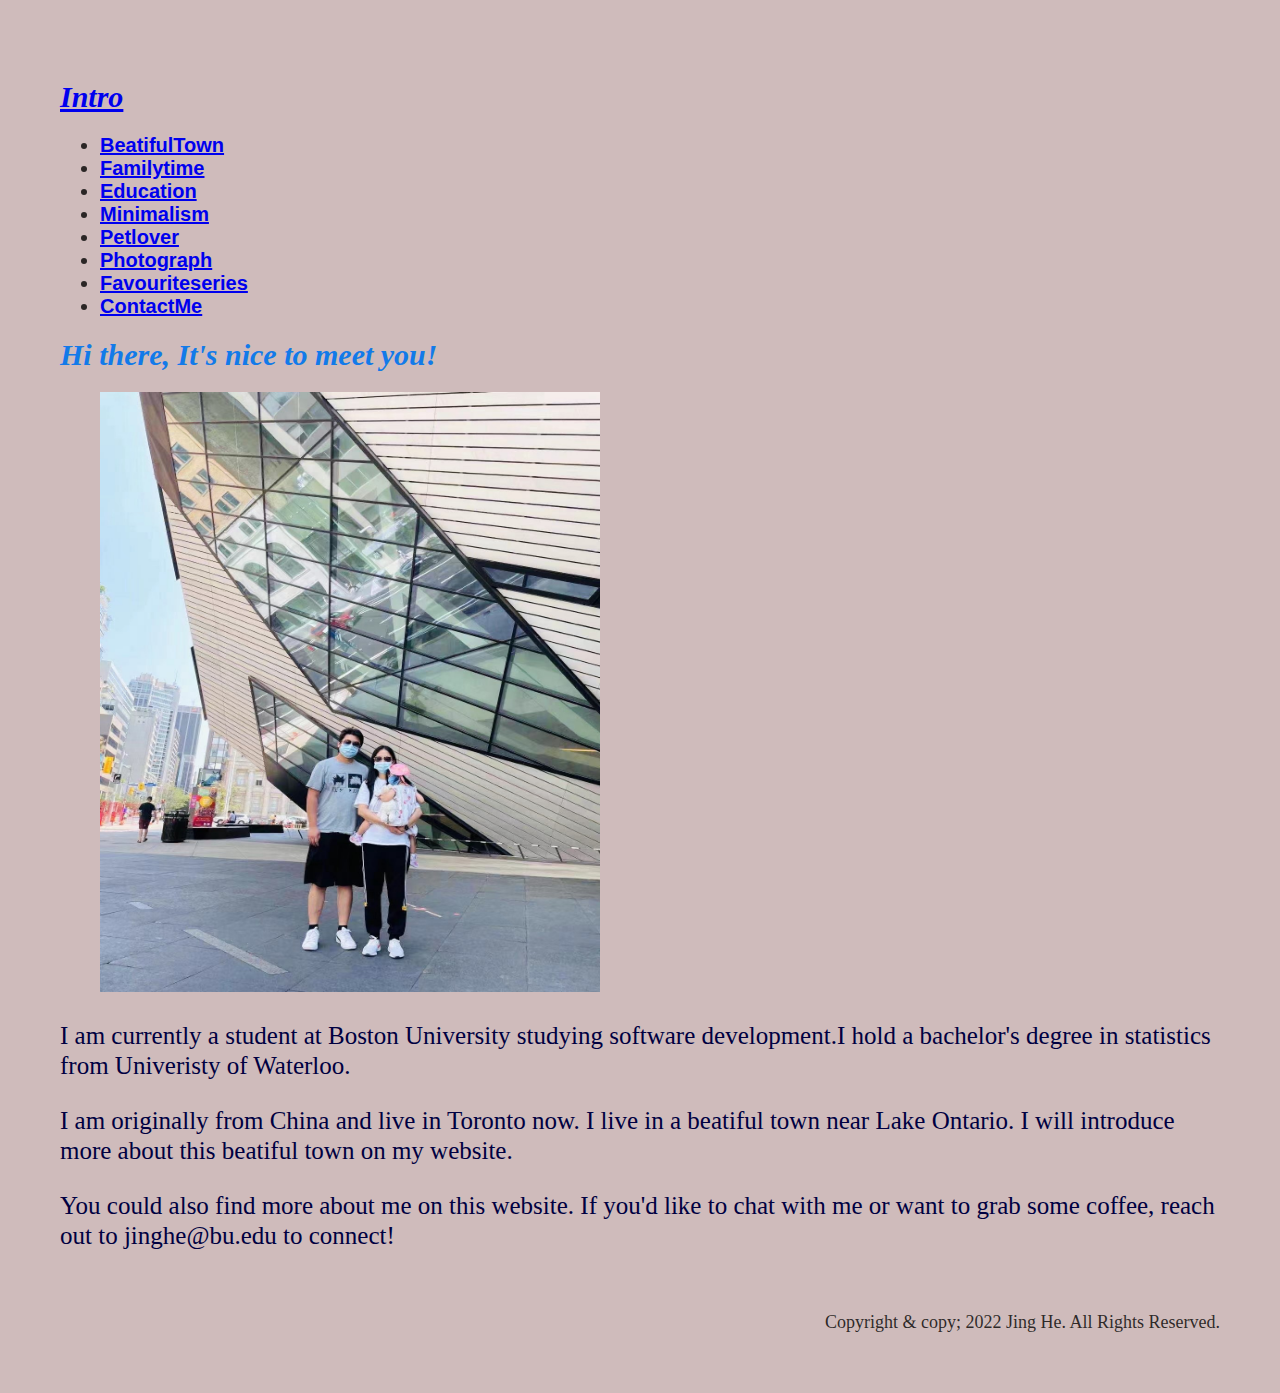
<file: index.html>
<!--CS601 Assignment 1, Jing He-->
<!--DOCTYPE declaration, using HTML5-->
<!DOCTYPE html>

<html lang="en">
<head>
    <meta charset="UTF-8">
    <meta http-equiv="X-UA-Compatible" content="IE=edge">
    <meta name="viewport" content="width=device-width, initial-scale=1.0">


    <title>Jing.</title><!--title of this page-->
    <link rel="stylesheet" type="text/css" href="syntax.css">
</head>

<!--pop-ups of this page-->
<!--<script>
    alert('Hi there, welcome to my webiste!');
    let visiter_name = prompt("Can I get your name : ");
    alert("Welcome! "+visiter_name)
</script>-->

<body>
<div class="intro_container">
  <nav>
  <header class="header">
		<h1 class="logo"><a href="index.html">Intro</a></h1>
      <ul class="main-nav">
          <li><a href="BeautifulTown.html">BeatifulTown</a></li>
          <li><a href="Familytime.html">Familytime</a></li>
          <li><a href="Education.html">Education</a></li>
          <li><a href="Minimalism.html">Minimalism</a></li>
          <li><a href="Petlover.html">Petlover</a></li>
          <li><a href="Photograph.html">Photograph</a></li>
          <li><a href="Favouritetvshow.html">Favouriteseries</a></li>
          <li><a href="Contactme.html">ContactMe</a></li>
      </ul>
	</header> 
  </nav>

        <header><!--header of this page-->
            <h1>Hi there, It's nice to meet you!</h1>
        </header>

        <figure > <!--image of this page-->
            <img src="images/photo01.jpeg" alt="My families and me" width="500" height="600">
        </figure>

        <section><!--Section part includes paragraphs-->
            <p>I am currently a student at Boston University studying software development.I hold a bachelor's degree in statistics from Univeristy of Waterloo.</p>
            <p>I am originally from China and live in Toronto now. I live in a beatiful town near Lake Ontario. I will introduce more about this beatiful town on my website. </p>
            <p>You could also find more about me on this website. If you'd like to chat with me or want to grab some coffee, reach out to jinghe@bu.edu to connect! </p>
        </section>

        <br><!--Line break-->
        <br>
        <footer><!--footer to show copyright-->
            Copyright & copy; 2022 Jing He. All Rights Reserved.
        </footer>
</div>
</body>
</html>
</file>
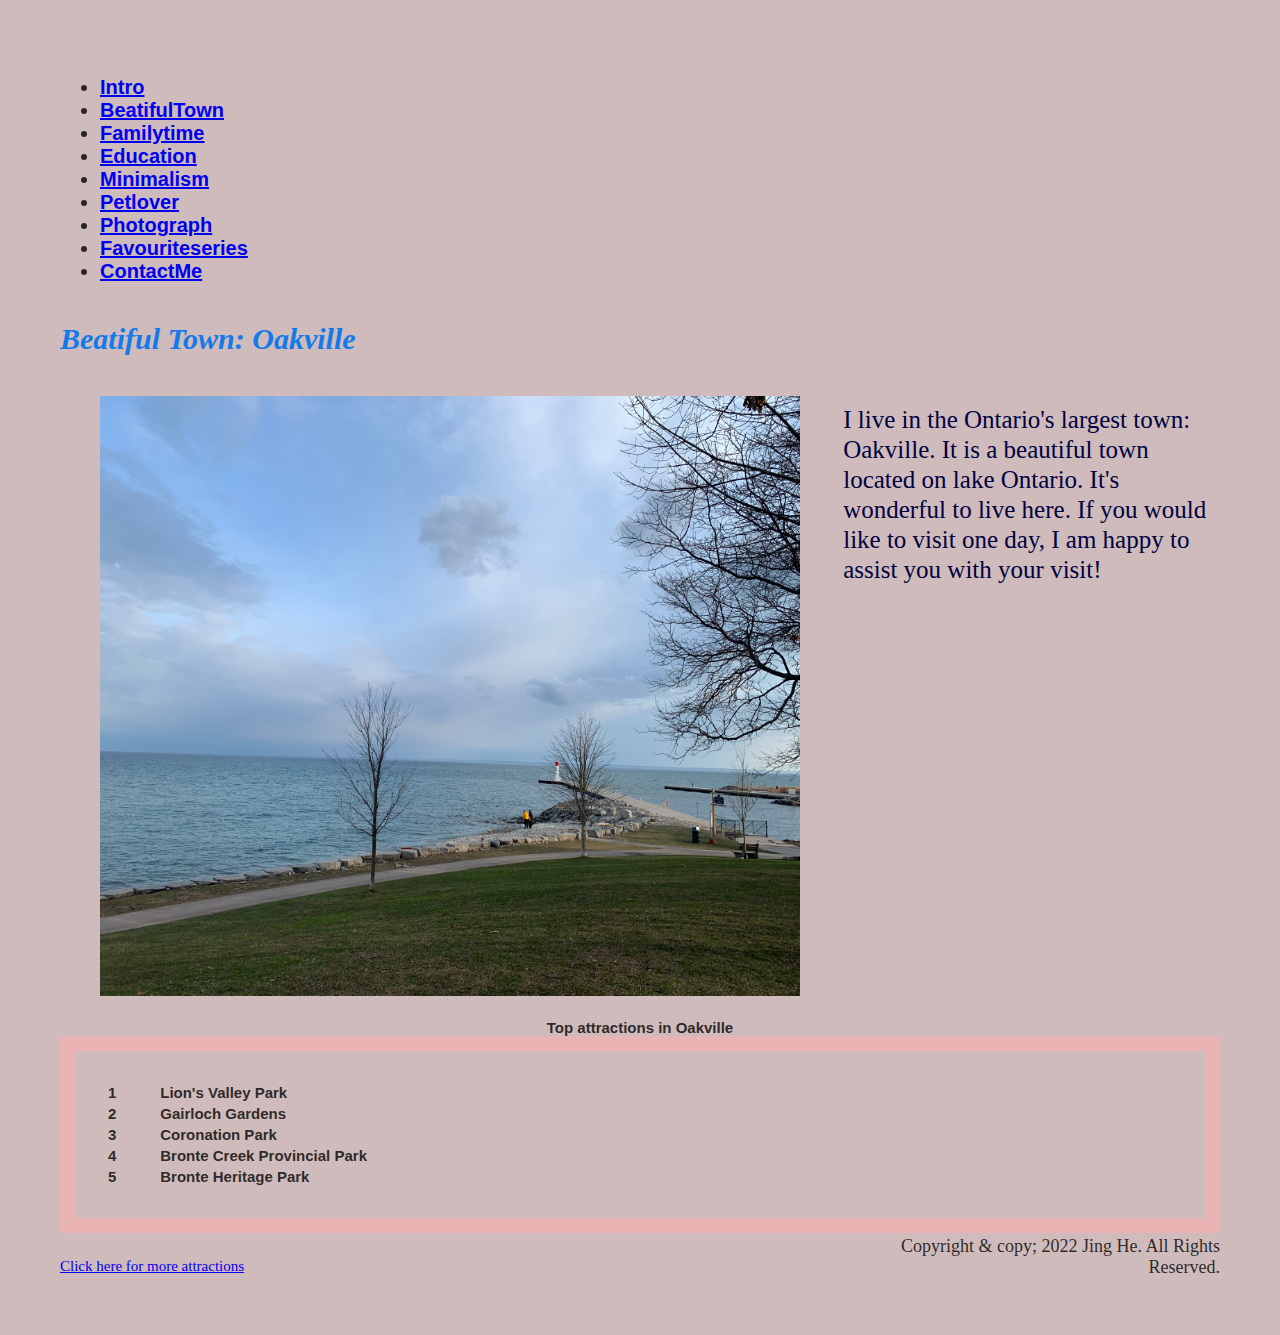
<file: BeautifulTown.html>
<!--CS601 Assignment 1, Jing He-->
<!--DOCTYPE declaration, using HTML5-->
<!DOCTYPE html>

<html lang="en">
<head>
    <meta charset="UTF-8">
    <meta http-equiv="X-UA-Compatible" content="IE=edge">
    <meta name="viewport" content="width=device-width, initial-scale=1.0">


    <title>Jing.</title><!--title of this page-->
    <link rel="stylesheet" type="text/css" href="syntax.css">
</head>
<body><!--Body Part-->
    <div class="town_container">
        <nav> <!--Navigation bar-->
            <ul>
                <li><a href="Intro.html">Intro</a></li>
                <li><a href="BeautifulTown.html">BeatifulTown</a></li>
                <li><a href="Familytime.html">Familytime</a></li>
                <li><a href="Education.html">Education</a></li>
                <li><a href="Minimalism.html">Minimalism</a></li>
                <li><a href="Petlover.html">Petlover</a></li>
                <li><a href="Photograph.html">Photograph</a></li>
                <li><a href="Favouritetvshow.html">Favouriteseries</a></li>
                <li><a href="Contactme.html">ContactMe</a></li>
            </ul>
        </nav>


        <header><!--header of this page-->
            <h1>Beatiful Town: Oakville</h1>
        </header>

        <figure><!--image of this page-->
            <img src="images/photo04.jpg" alt="Picture of Oakville" width="700" height="600">
        </figure>
        

        <div id="content">
            <!--paragraphs-->
            <p>I live in the Ontario's largest town: Oakville. It is a beautiful town located on lake Ontario. 
                It's wonderful to live here. If you would like to visit one day, I am happy to assist you with your visit!</p>
        </div>
        <table><!--Table for tabular data-->
            <caption>Top attractions in Oakville</caption>
                <tbody>
                <tr>
                    <td>1</td><!--Table Data-->
                    <td>Lion's Valley Park</td>
                </tr>
                <tr>
                    <td>2</td><!--Table Data-->
                    <td>Gairloch Gardens</td>
                </tr>
                <tr>
                    <td>3</td><!--Table Data-->
                    <td>Coronation Park</td>
                </tr>
                <tr>
                    <td>4</td><!--Table Data-->
                    <td>Bronte Creek Provincial Park</td>
                </tr>
                <tr>
                    <td>5</td><!--Table Data-->
                    <td>Bronte Heritage Park</td>
                </tr>
                </tbody>
        </table>

        <!--External hyperlink-->
        <div id="link">
            <p id="link_text">
                <a href="https://www.tripadvisor.ca/Attractions-g155002-Activities-Oakville_Ontario.html" target="_blank">Click here for more attractions</a>
            </p>
        </div>

        <br>
        <br>
        <footer><!--footer to show copyright-->
            Copyright & copy; 2022 Jing He. All Rights Reserved.
        </footer>
    </div>
</body>
</html>
</file>
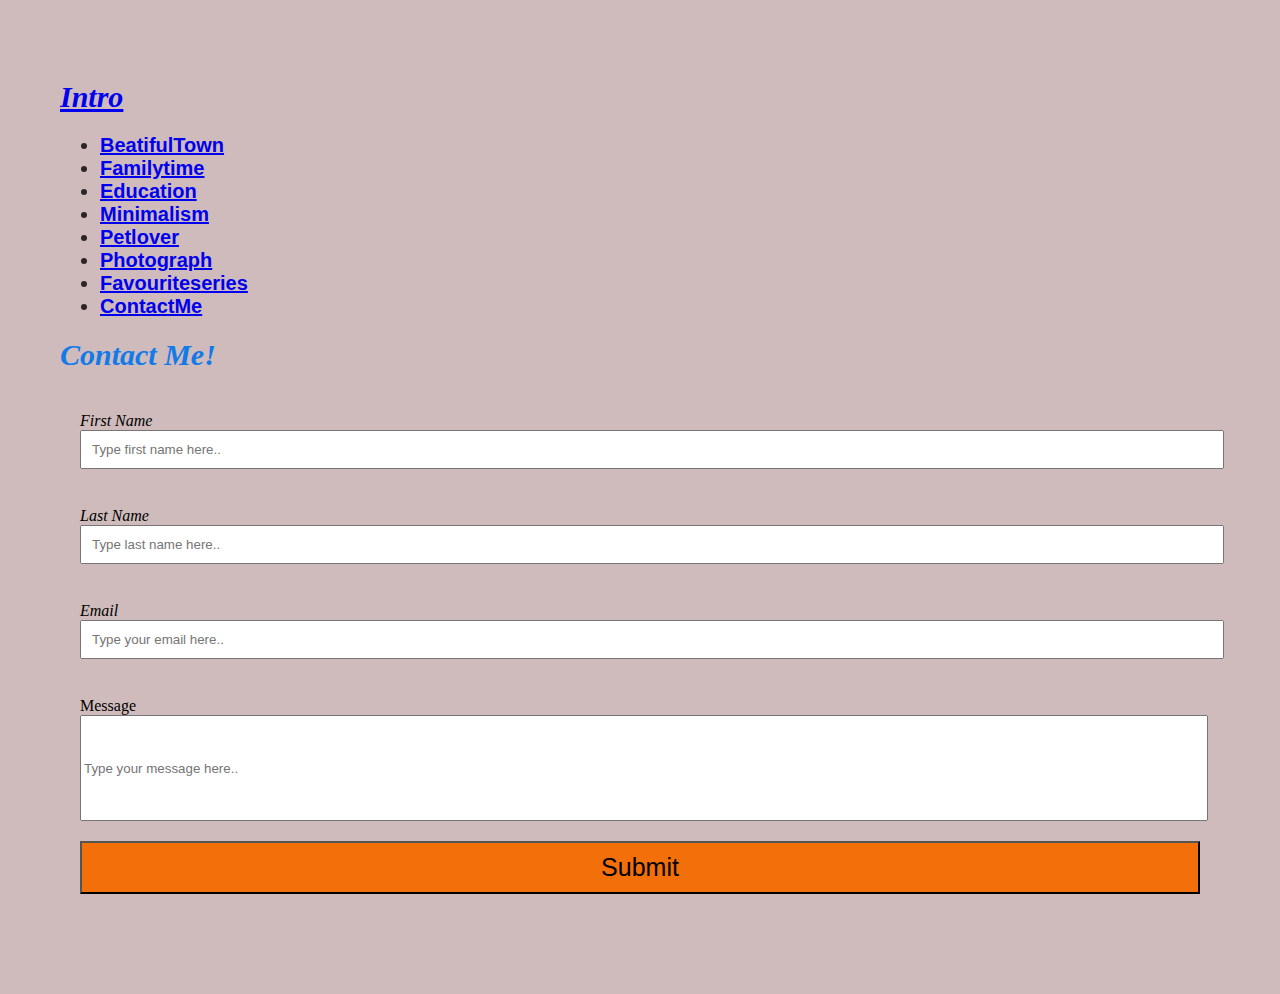
<file: Contactme.html>
<!DOCTYPE html>
<html lang="en">
    <head>
        <meta charset="UTF-8">
        <meta http-equiv="X-UA-Compatible" content="IE=edge">
        <meta name="viewport" content="width=device-width, initial-scale=1.0">
        <title>Contact Me</title>
        <link href="syntax.css" rel="stylesheet" />

    </head>
    <body >
        <div class="formcontext">
            <nav>
                <header class="header">
                      <h1 class="logo"><a href="index.html">Intro</a></h1>
                    <ul class="main-nav">
                        <li><a href="BeautifulTown.html">BeatifulTown</a></li>
                        <li><a href="Familytime.html">Familytime</a></li>
                        <li><a href="Education.html">Education</a></li>
                        <li><a href="Minimalism.html">Minimalism</a></li>
                        <li><a href="Petlover.html">Petlover</a></li>
                        <li><a href="Photograph.html">Photograph</a></li>
                        <li><a href="Favouritetvshow.html">Favouriteseries</a></li>
                        <li><a href="Contactme.html">ContactMe</a></li>
                    </ul>
                  </header> 
                </nav>

                <header><!--header of this page-->
                    <h1>Contact Me!</h1>
                </header>
                    <!--submit form when all fields pass validation-->
                    <form class="form" name='form' action="http://localhost/submit.php" onsubmit="return validateInput()" method="post" >
        
                <!--first name-->
                <div class="form-control">
                    <span>First Name</span>
                    <input id="firstName" type="text" name="firstName" placeholder = "Type first name here.." required="required" />
                    <small>Error Message</small>
                </div>
                <!--last name-->
                <div class="form-control">
                    <span>Last Name</span>
                    <input id="lastName" type="text" name="lastName" placeholder = "Type last name here.." required="required" />
                    <small>Error Message</small>
                </div>
                <!--facillitator's first names-->
                <div class="form-control">
                    <span>Email</span>
                    <input id="email" type="text" name="email" placeholder = "Type your email here.." required="required" />
                    <small>Error Message</small>
                </div>

                
                <div class="message">
                    <span>Message</span>
                    <input id="message" type="text" name="message" placeholder = "Type your message here.." />
                </div>


            
                <div class="form-control">
                    <input type="submit" value="Submit"/>
                </div>

            </form>
        </div>
        <script src="projectscript.js"></script>
    </body>
</html>
</file>
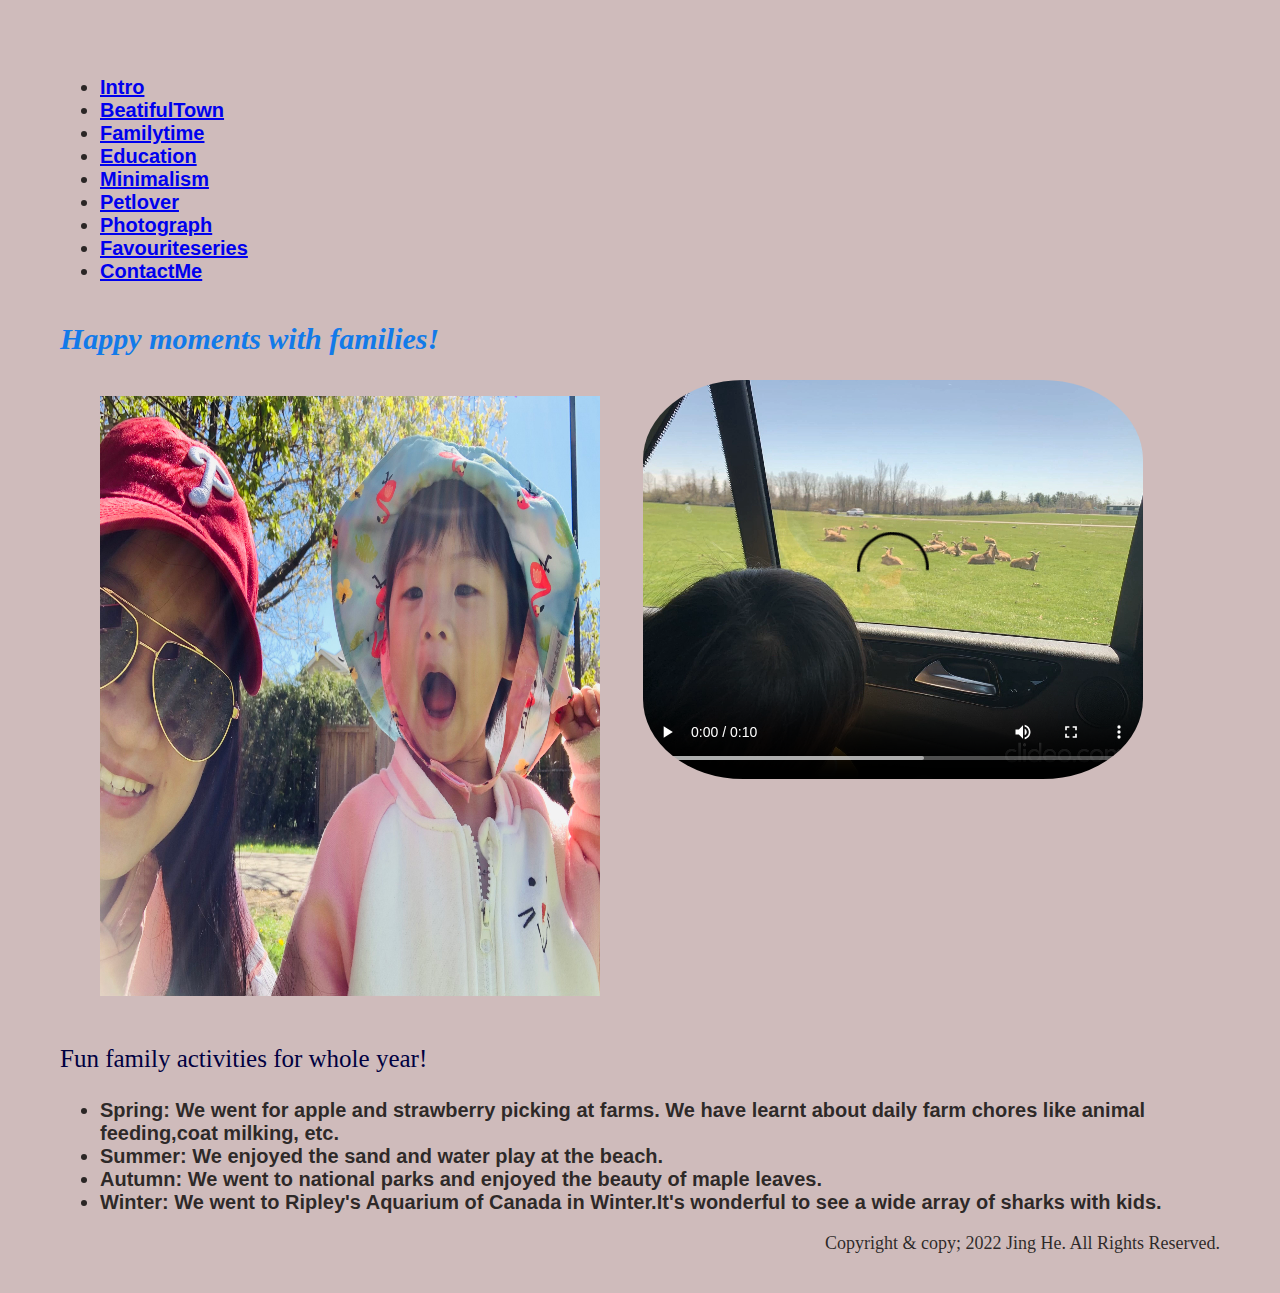
<file: Familytime.html>
<!--CS601 Assignment 1, Jing He-->
<!--DOCTYPE declaration, using HTML5-->
<!DOCTYPE html>

<html lang="en">
<head>
    <meta charset="UTF-8">
    <meta http-equiv="X-UA-Compatible" content="IE=edge">
    <meta name="viewport" content="width=device-width, initial-scale=1.0">

    <title>Jing.</title><!--title of this page-->
    <link rel="stylesheet" type="text/css" href="syntax.css">
</head>
<body><!--Body Part-->
    <div class="family_container">
        <nav> <!--Navigation bar-->
            <ul>
                <li><a href="Intro.html">Intro</a></li>
                <li><a href="BeautifulTown.html">BeatifulTown</a></li>
                <li><a href="Familytime.html">Familytime</a></li>
                <li><a href="Education.html">Education</a></li>
                <li><a href="Minimalism.html">Minimalism</a></li>
                <li><a href="Petlover.html">Petlover</a></li>
                <li><a href="Photograph.html">Photograph</a></li>
                <li><a href="Favouritetvshow.html">Favouriteseries</a></li>
                <li><a href="Contactme.html">ContactMe</a></li>
            </ul>
        </nav>


        <figure><!--image of this page-->
            <img src="images/photo02.jpg" alt="My cute daughter and me" width="500" height="600">
        </figure>

        <header><!--header of this page-->
            <h1>Happy moments with families!</h1>
        </header>

        <!--List part contains traditional list-type content-->
        <section>
            <p>Fun family activities for whole year!</p>
            <ul>
                <li>Spring: We went for apple and strawberry picking at farms. We have learnt about daily farm chores like animal feeding,coat milking, etc.</li>
                <li>Summer: We enjoyed the sand and water play at the beach.</li>
                <li>Autumn: We went to national parks and enjoyed the beauty of maple leaves.</li>
                <li>Winter: We went to Ripley's Aquarium of Canada in Winter.It's wonderful to see a wide array of sharks with kids.</li>
            </ul>
        </section>

        <!--video element-->
        <video width="500" src="familytime.mp4" controls></video>
        
        <br>
        <br><!--Line break-->
        <footer><!--footer to show copyright-->
            Copyright & copy; 2022 Jing He. All Rights Reserved.
        </footer>
    </div>
</body>
</html>
</file>
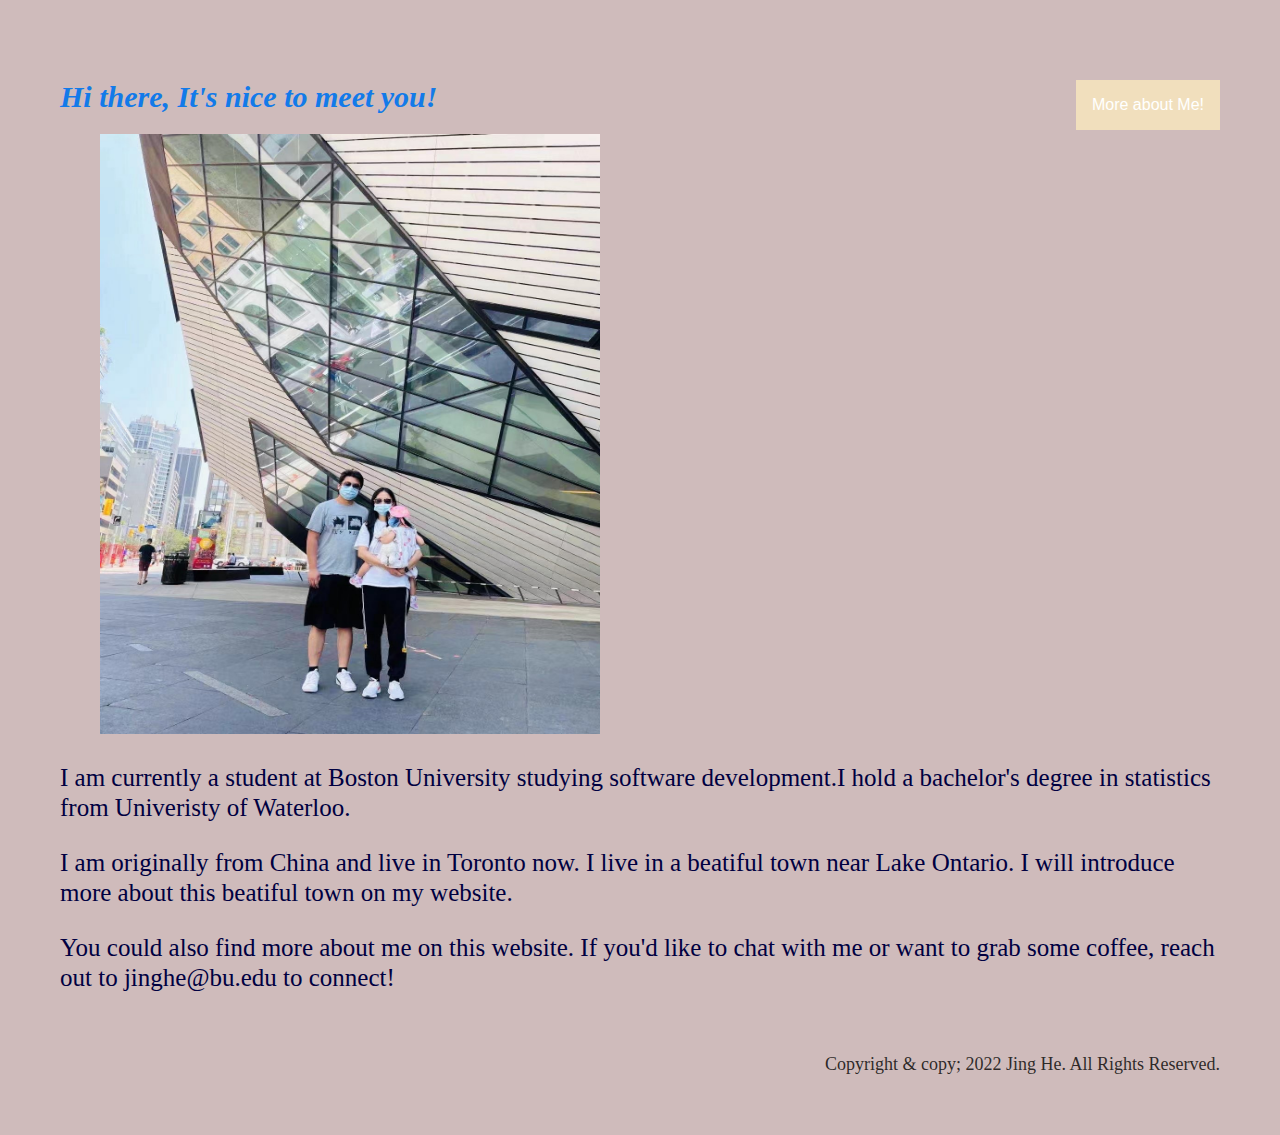
<file: Intro.html>
<!--CS601 Assignment 1, Jing He-->
<!--DOCTYPE declaration, using HTML5-->
<!DOCTYPE html>

<html lang="en">
<head>
    <meta charset="UTF-8">
    <meta http-equiv="X-UA-Compatible" content="IE=edge">
    <meta name="viewport" content="width=device-width, initial-scale=1.0">


    <title>Jing.</title><!--title of this page-->
    <link rel="stylesheet" type="text/css" href="syntax.css">
</head>

<!--pop-ups of this page-->
<!--<script>
    alert('Hi there, welcome to my webiste!');
    let visiter_name = prompt("Can I get your name : ");
    alert("Welcome! "+visiter_name)
</script>-->

<body>
<div class="intro_container">
  <nav>
  <div class="dropdown">
    <button class="dropbtn" style="float:right;">More about Me!</button>
    <div class="dropdown-content">
    <a href="BeautifulTown.html">BeatifulTown</a>
    <a href="Familytime.html">Familytime</a>
    <a href="Education.html">Education</a>
    <a href="Minimalism.html">Minimalism</a>
    <a href="Petlover.html">Petlover</a>
    <a href="Photograph.html">Photograph</a>
    <a href="Favouritetvshow.html">Favouriteseries</a>
    <a href="Contactme.html">ContactMe</a>
    </div>
  </div>
  </nav>

        <header><!--header of this page-->
            <h1>Hi there, It's nice to meet you!</h1>
        </header>

        <figure > <!--image of this page-->
            <img src="images/photo01.jpeg" alt="My families and me" width="500" height="600">
        </figure>

        <section><!--Section part includes paragraphs-->
            <p>I am currently a student at Boston University studying software development.I hold a bachelor's degree in statistics from Univeristy of Waterloo.</p>
            <p>I am originally from China and live in Toronto now. I live in a beatiful town near Lake Ontario. I will introduce more about this beatiful town on my website. </p>
            <p>You could also find more about me on this website. If you'd like to chat with me or want to grab some coffee, reach out to jinghe@bu.edu to connect! </p>
        </section>

        <br><!--Line break-->
        <br>
        <footer><!--footer to show copyright-->
            Copyright & copy; 2022 Jing He. All Rights Reserved.
        </footer>
</div>
</body>
</html>
</file>
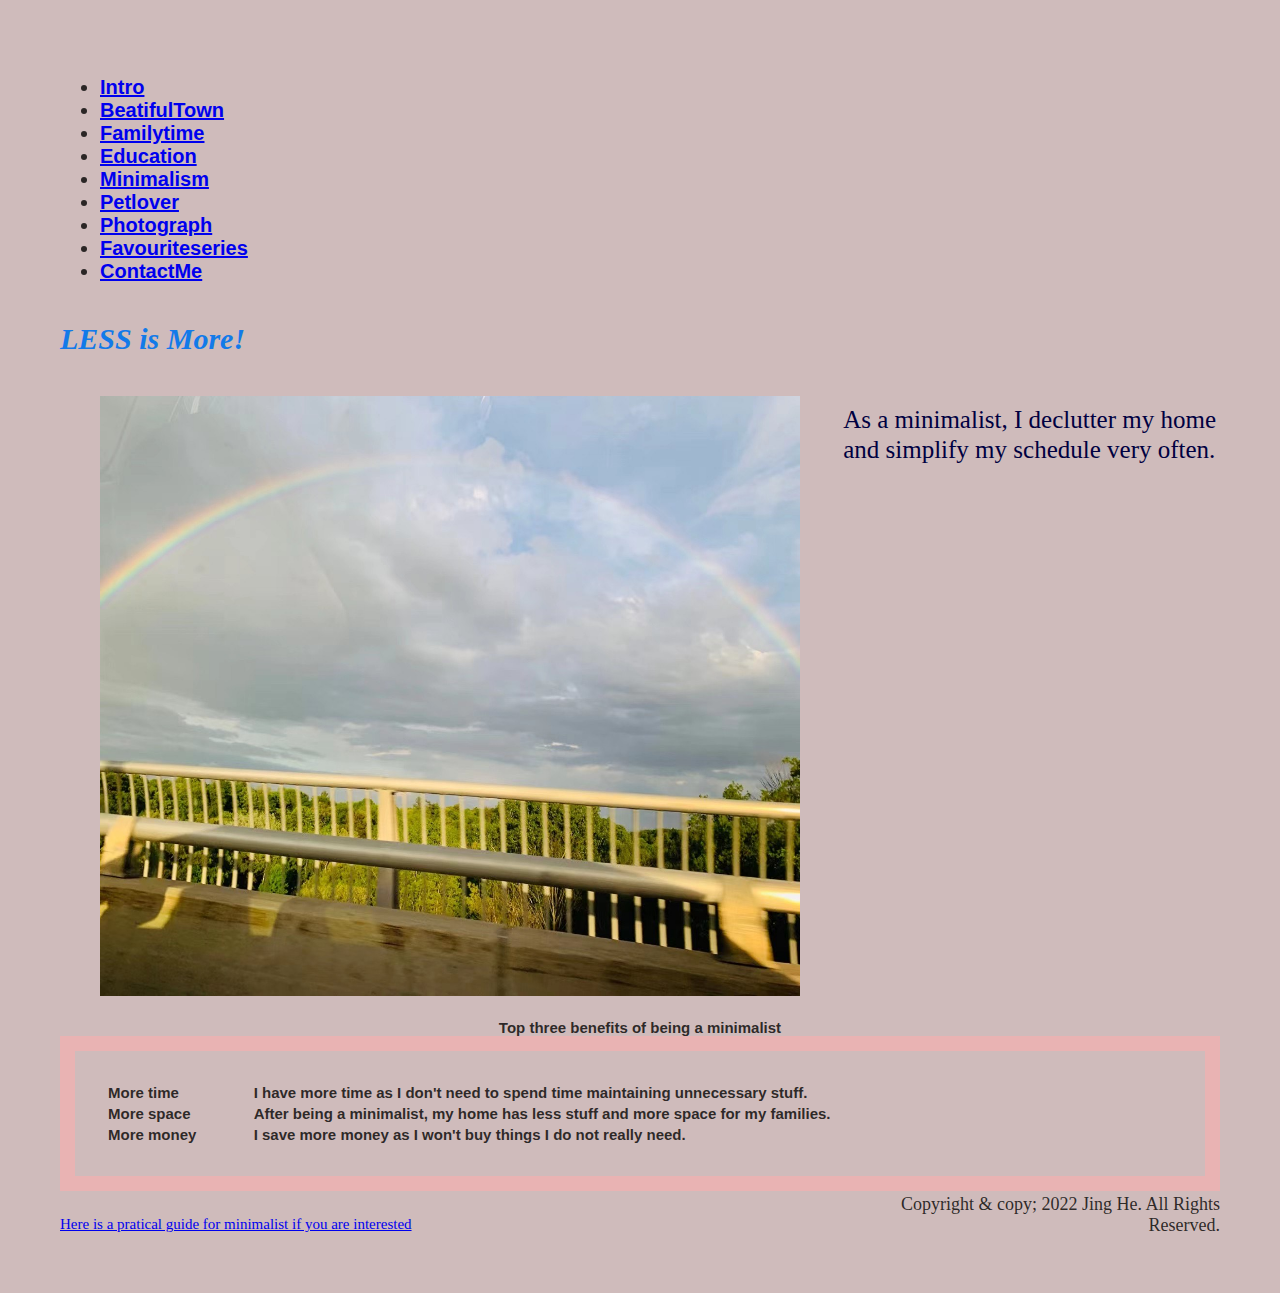
<file: Minimalism.html>
<!--CS601 Assignment 1, Jing He-->
<!--DOCTYPE declaration, using HTML5-->
<!DOCTYPE html>

<html lang="en">
<head>
    <meta charset="UTF-8">
    <meta http-equiv="X-UA-Compatible" content="IE=edge">
    <meta name="viewport" content="width=device-width, initial-scale=1.0">

    <title>Jing.</title><!--title of this page-->
    <link rel="stylesheet" type="text/css" href="syntax.css">
</head>
<body><!--Body Part-->
    <div class="min_container">
        <nav> <!--Navigation bar-->
            <ul>
                <li><a href="Intro.html">Intro</a></li>
                <li><a href="BeautifulTown.html">BeatifulTown</a></li>
                <li><a href="Familytime.html">Familytime</a></li>
                <li><a href="Education.html">Education</a></li>
                <li><a href="Minimalism.html">Minimalism</a></li>
                <li><a href="Petlover.html">Petlover</a></li>
                <li><a href="Photograph.html">Photograph</a></li>
                <li><a href="Favouritetvshow.html">Favouriteseries</a></li>
                <li><a href="Contactme.html">ContactMe</a></li>
            </ul>
        </nav>


        <figure><!--image of this page-->
            <img src="images/photo03.jpeg" alt="Pictures of rainbow" width="700" height="600">
        </figure>

        <header><!--header of this page-->
            <h1>LESS is More!</h1>
        </header>
        
        <div id="content">
            <!--paragraphs-->
            <p>As a minimalist, I declutter my home and simplify my schedule very often.</p>
        </div>

        <table><!--Table for tabular data-->
            <caption>Top three benefits of being a minimalist</caption>
                <tbody>
                <tr>
                    <td>More time</td><!--Table Data-->
                    <td>I have more time as I don't need to spend time maintaining unnecessary stuff.</td>
                </tr>
                <tr>
                    <td>More space</td><!--Table Data-->
                    <td>After being a minimalist, my home has less stuff and more space for my families.</td>
                </tr>
                <tr>
                    <td>More money</td><!--Table Data-->
                    <td>I save more money as I won't buy things I do not really need.</td>
                </tr>
                </tbody>
        </table>

        <!--External hyperlink-->
        <div id="link">
            <p id="link_text"><a href="https://www.breakthetwitch.com/minimalism/" target="_blank">Here is a pratical guide for minimalist if you are interested</a></p>
        </div>
        <br><!--Line break-->
        <br>
        <footer><!--footer to show copyright-->
            Copyright & copy; 2022 Jing He. All Rights Reserved.
        </footer>
    </div>
</body>
</html>
</file>
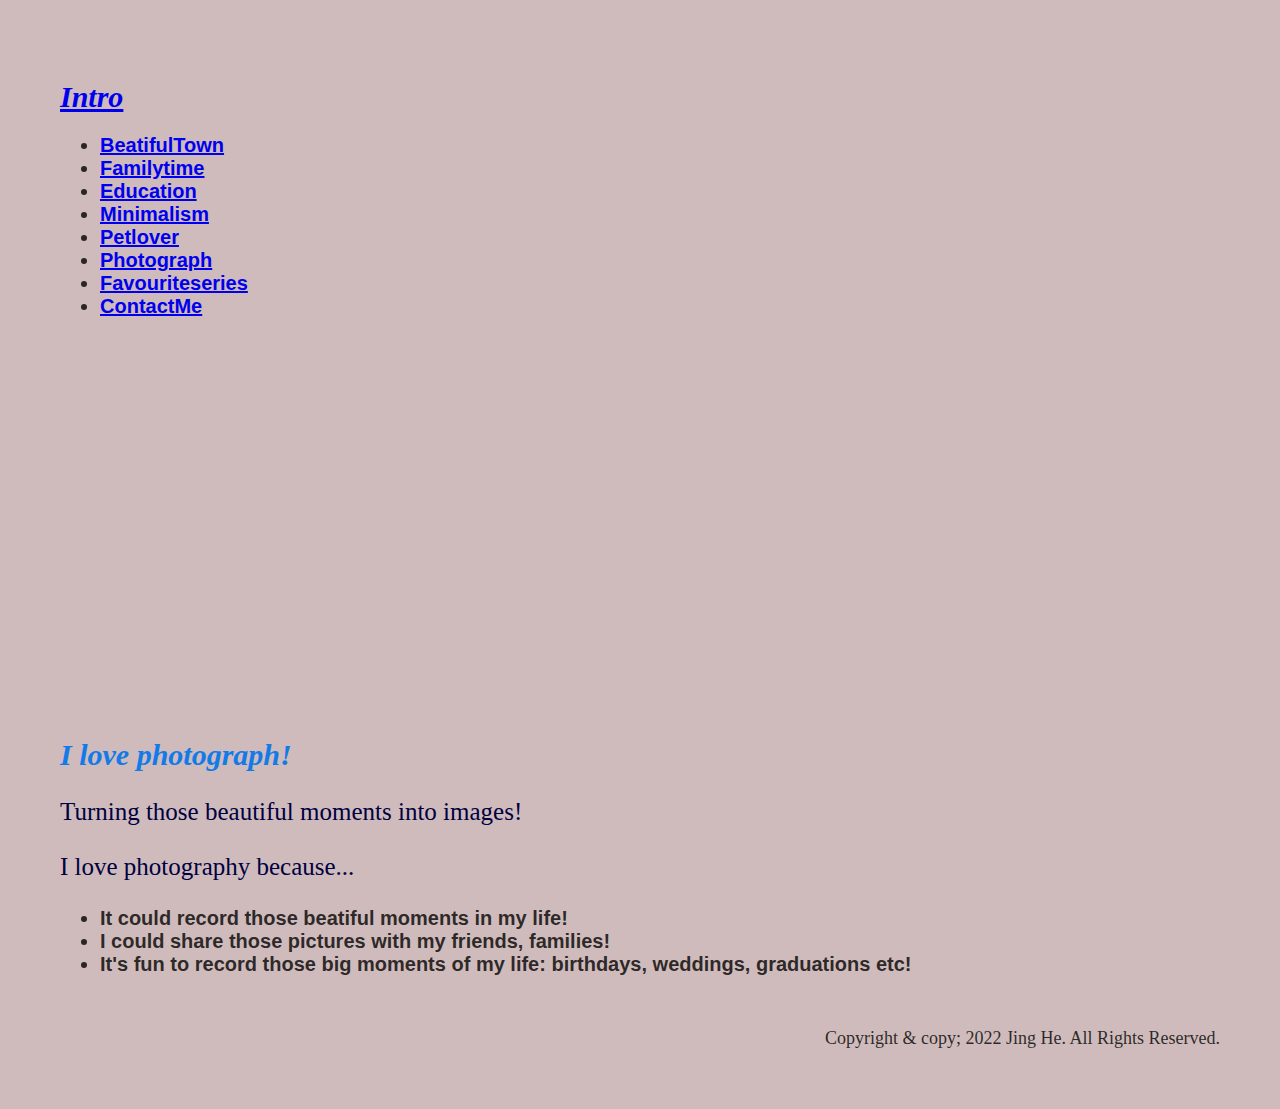
<file: Photograph.html>
<!DOCTYPE html>
<html lang="en">
<head>
    <meta charset="UTF-8">
    <meta http-equiv="X-UA-Compatible" content="IE=edge">
    <meta name="viewport" content="width=device-width, initial-scale=1.0">

    <title>Jing.</title><!--title of this page-->

    <link rel="stylesheet" type="text/css" href="syntax.css">
</head>
<body><!--Body Part-->
    <div class="photo_container">
        <nav>
            <header class="header">
                  <h1 class="logo"><a href="index.html">Intro</a></h1>
                <ul class="main-nav">
                    <li><a href="BeautifulTown.html">BeatifulTown</a></li>
                    <li><a href="Familytime.html">Familytime</a></li>
                    <li><a href="Education.html">Education</a></li>
                    <li><a href="Minimalism.html">Minimalism</a></li>
                    <li><a href="Petlover.html">Petlover</a></li>
                    <li><a href="Photograph.html">Photograph</a></li>
                    <li><a href="Favouritetvshow.html">Favouriteseries</a></li>
                    <li><a href="Contactme.html">ContactMe</a></li>
                </ul>
              </header> 
            </nav>



            <div class="slidercontainer">
                <img class='sliderphoto'  src="images/photo08.jpg" alt="Image 1" width="400" height="300"/>
                <img class='sliderphoto'  src="images/photo09.jpeg" alt="Image 2" width="400" height="300"/>
                <img class='sliderphoto'  src="images/photo10.jpg" alt="Image 3" width="400" height="300"/>
                <img class='sliderphoto'  src="images/photo11.jpeg" alt="Image 4" width="400" height="300"/>
                <img class='sliderphoto'  src="images/photo12.jpeg" alt="Image 5" width="400" height="300"/>
              </div>

        
        <header><!--header of this page-->
            <h1>I love photograph!</h1>
        </header>
        
        <section id="section1"><!--Section part includes paragraphs-->
            <p>Turning those beautiful moments into images!</p>
        </section>

        <section id="section2"><!--List part contains traditional list-type content-->
            <p>I love photography because...</p>
            <ul>
            <li>It could record those beatiful moments in my life!</li>
            <li>I could share those pictures with my friends, families!</li>
            <li>It's fun to record those big moments of my life: birthdays, weddings, graduations etc!</li>
            </ul>
        </section>

        <br>
        <br><!--Line break-->
        <footer><!--footer to show copyright-->
            Copyright & copy; 2022 Jing He. All Rights Reserved.
        </footer>
    </div>
</body>
</html>
</file>
<file: syntax.css>
.dropbtn {
  background-color: #f1dfbd;
  color: white;
  padding: 16px;
  font-size: 16px;
  border: none;
  cursor: pointer;
}

.dropdown {
  position: relative;
  display: inline-block;
  float: right;
}

.dropdown-content {
  display: none;
  position: absolute;
  right: 0;
  background-color: #f9cbcb;
  min-width: 160px;
  box-shadow: 0px 8px 16px 0px rgba(0,0,0,0.2);
  z-index: 1;
}

.dropdown-content a {
  color: black;
  padding: 12px 16px;
  text-decoration: none;
  display: block;
}

.dropdown-content a:hover {background-color: #f1dfdf;}

.dropdown:hover .dropdown-content {
  display: block;
}

.dropdown:hover .dropbtn {
  background-color: #efe2c7;
}
  
  /* Style the element: body */
  body {
    background-color: #cfbbbb;
    padding:30px;
    margin:30px;
  }
  
  /* Style the element: nav */
  /*nav li{
    display:inline-block;
    font-size:15px;
    margin: 15px;
    padding-top: 0px;
    padding-bottom: 5px;
    border-radius:1.5em;
  }
  
  nav a{
    color:rgba(136, 32, 3, 0.986);
    text-decoration: underline;
    text-transform: uppercase;
    font-size: 18px;
  }*/
  
  /* Style the element: h1 */
  h1 {
    color: rgb(18, 122, 233);
    font-family: cursive;
    font-size: 30px;
    font-style: oblique;
  }

  h1 {
    animation-duration: 3s;
    animation-name: slidein;
    animation-iteration-count: once;
    animation-direction: alternate;
  }

  @keyframes slidein {
    from {
      margin-left: 100%;
      width: 300%;
    }
  
    to {
      margin-left: 0%;
      width: 100%;
    }
  }

  /* Style the element: p */
  p{
    color: rgb(0, 0, 65);
    font-family: serif;
    font-size: 25px;
    line-height: 30px;
  }

  

  /* Style the element: table */
  table{
    color: rgba(1, 1, 0, 0.801);
    font-family: sans-serif;
    font-size: 15px;
    font-weight: bold;
    padding:30px;
    border:15px solid rgb(233, 179, 179);
  }

  /* Style the element: list */
  li{
    color: rgba(1, 1, 0, 0.801);
    font-family: sans-serif;
    font-size: 20px;
    font-weight: bold;
  }

  /* Style the element: figure */
  figure {
      max-width: 100%;
      height: auto;
      border-radius: 10%;
    }

    figure {
      animation-duration: 3s;
      animation-name: slidein;
    }
    
    @keyframes slidein {
      from {
        margin-left: 0%;
        width: 300%;
      }
    
      to {
        margin-left: 3%;
        width: 100%;
      }
    }

  /* Style the element: video */
  video {
      max-width: 100%;
      height: auto;
      border-radius: 20%;
    }

  /* Style the element: footer */
  footer{
    color: rgba(1, 1, 0, 0.801);
    text-align: right;
    font-family: Georgia, serif;
    font-size: 18px;  
  }

  /* Style the element: link_text */
  #link_text {
    color: rgba(35, 35, 1, 0.729);
    font-family: serif;
    font-size: 15px;
    line-height: 30px;
  }

  /* modify the class: intro_container */
  .intro_container {
    grid-template-columns: 1fr;
    grid-template-rows: 0.3fr 0.3fr 1.5fr 1.5fr 0.3fr;
    grid-template-areas: 
      "nav"
      "header"
      "figure"
      "section"
      "footer"
    ;
    grid-gap: 0.2rem
  }

  /* modify the class: town_container */
.town_container {
  display: grid;
  height:100vh;
  grid-template-columns: 1fr 1fr;
  grid-template-rows: 0.3fr 0.3fr 1.5fr 1.5fr 0.3fr;
  grid-template-areas: 
    "nav nav"
    "header header"
    "figure content"
    "table table"
    "link footer"
  ;
  grid-gap: 0.2rem
}

  /* modify the class: family_container */
.family_container {
  display: grid;
  height:100vh;
  grid-template-columns: 1fr 1fr;
  grid-template-rows: 0.3fr 0.3fr 1.5fr 1.5fr 0.3fr;
  grid-template-areas: 
    "nav nav"
    "header header"
    "figure video"
    "section section"
    "footer footer"
  ;
  grid-gap: 0.2rem
}

  /* modify the class: edu_container */
.edu_container {
  display: grid;
  height:100vh;
  grid-template-columns: 1fr 1fr;
  grid-template-rows: 0.3fr 0.3fr 1.5fr 1.5fr 0.3fr;
  grid-template-areas: 
    "nav nav"
    "header header"
    "figure content1"
    "content2 content2"
    "footer footer"
  ;
  grid-gap: 0.2rem
}

  /* modify the class: min_container */
.min_container {
  display: grid;
  height:100vh;
  grid-template-columns: 1fr 1fr;
  grid-template-rows: 0.3fr 0.3fr 1.5fr 1.5fr 0.3fr;
  grid-template-areas: 
    "nav nav"
    "header header"
    "figure content"
    "table table"
    "link footer"
  ;
  grid-gap: 0.2rem
}

  /* modify the class: pet_container */
.pet_container {
  display: grid;
  height:100vh;
  grid-template-columns: 1fr 1fr;
  grid-template-rows: 0.3fr 0.3fr 1.5fr 1.5fr 0.3fr;
  grid-template-areas: 
    "nav nav"
    "header header"
    "figure content1"
    "table content2"
    "footer footer"
  ;
  grid-gap: 0.2rem
}


.show_container {
  display: grid;
  height:100vh;
  grid-template-columns: 1fr 1fr;
  grid-template-rows: 0.3fr 0.3fr 1.5fr 1.5fr 0.3fr;
  grid-template-areas: 
    "nav nav"
    "header header"
    "figure content"
    "frame table"
    "link footer"
  ;
  grid-gap: 0.2rem
}

/* specifies the grid items */
nav {
  grid-area: nav;
}

header {
  grid-area: header;
}

figure {
  grid-area: figure;
}

footer {
  grid-area: footer;
}

section {
  grid-area: section;
}

table {
  grid-area: table;
}

#content {
  grid-area: content;
}

#section1 {
  grid-area: content1;
}

#section2 {
  grid-area: content2;
}

#link {
  grid-area: link;
}

video {
  grid-area: video;
}



#frame {
  grid-area: frame;
}

/* When max-width is 800px, modify each pages layout using media queries */
@media all and (max-width: 800px) {
  .intro_container {
    grid-template-columns: 1fr;
    grid-template-rows: 0.3fr 0.3fr 1.5fr 1.5fr 0.3fr;
    grid-template-areas: 
      "nav"
      "header"
      "figure"
      "section"
      "footer"
    ;
  }

  .town_container {
    grid-template-columns: 1fr;
    grid-template-rows: 0.3fr 0.3fr 1.5fr 1.5fr 1.5fr 0.3fr 0.3fr;
    grid-template-areas: 
      "nav"
      "header"
      "figure"
      "content"
      "table"
      "link"
      "footer"
    ;
  }

  .family_container {
    grid-template-columns: 1fr;
    grid-template-rows: 0.3fr 0.3fr 1.5fr 1.5fr 1.5fr 0.3fr;
    grid-template-areas: 
      "nav"
      "header"
      "figure"
      "video"
      "section"
      "footer"
    ;
  }

  .edu_container {
    grid-template-columns: 1fr;
    grid-template-rows: 0.3fr 0.3fr 1.5fr 1.5fr 1.5fr 0.3fr;
    grid-template-areas: 
      "nav"
      "header"
      "figure"
      "content1"
      "content2"
      "footer"
    ;
  }

  .min_container {
    grid-template-columns: 1fr;
    grid-template-rows: 0.3fr 0.3fr 1.5fr 1.5fr 1.5fr 0.3fr 0.3fr;
    grid-template-areas: 
      "nav"
      "header"
      "figure"
      "content"
      "table"
      "link"
      "footer"
    ;
  }

  .pet_container {
    grid-template-columns: 1fr;
    grid-template-rows: 0.3fr 0.3fr 1.5fr 1fr 1.5fr 1fr 0.3fr;
    grid-template-areas: 
      "nav"
      "header"
      "figure"
      "content1"
      "table"
      "content2"
      "footer"
    ;
  }



  .show_container {
    grid-template-columns: 1fr;
    grid-template-rows: 0.3fr 0.3fr 1.5fr 1.5fr 1.5fr 1.5fr 0.3fr;
    grid-template-areas: 
      "nav"
      "header"
      "figure"
      "content"
      "table"
      "frame"
      "footer"
    ;
  }
}

/* When min-width is 1300px, modify each pages layout using media queries */
@media all and (min-width: 1300px) {
  .intro_container {
    display: grid;
    height:100vh;
    grid-template-columns: 1fr 1fr 1fr 1fr;
    grid-template-rows: 0.3fr 0.3fr 1.5fr 0.3fr;
    grid-template-areas: 
      "nav nav nav nav"
      "header header header header"
      "figure figure section section"
      "footer footer footer footer"
    ;
  }

  .town_container {
    grid-template-columns: 1fr 1fr 1fr;
    grid-template-rows: 0.3fr 0.3fr 1.5fr 0.3fr;
    grid-template-areas: 
      "nav nav nav"
      "header header header"
      "figure content table"
      "link link footer"
    ;
  }

  .edu_container {
    grid-template-columns: 1fr 1fr 1fr;
    grid-template-rows: 0.3fr 0.3fr 1.5fr 0.3fr;
    grid-template-areas: 
      "nav nav nav"
      "header header header"
      "figure content1 content2"
      "footer footer footer"
    ;
  }

  .family_container {
    grid-template-columns: 1fr 1fr 1fr;
    grid-template-rows: 0.3fr 0.3fr 1.5fr 0.3fr;
    grid-template-areas: 
      "nav nav nav"
      "header header header"
      "figure video section"
      "footer footer footer"
    ;
  }
  
  .min_container {
    grid-template-columns: 1fr 1fr 1fr;
    grid-template-rows: 0.3fr 0.3fr 1.5fr 0.3fr;
    grid-template-areas: 
      "nav nav nav"
      "header header header"
      "figure content table"
      "link link footer"
    ;
  }

  .pet_container {
    grid-template-columns: 1fr 1fr 1fr;
    grid-template-rows: 0.3fr 0.3fr 1.5fr 1.5fr 0.3fr;
    grid-template-areas: 
      "nav nav nav"
      "header header header"
      "figure content1 table"
      "content2 content2 content2"
      "footer footer footer"
    ;
  }


  .show_container {
    grid-template-columns: 1fr 1fr 1fr;
    grid-template-rows: 0.3fr 0.3fr 1.5fr 0.3fr;
    grid-template-areas: 
      "nav nav nav"
      "header header header"
      "figure content content"
      "frame table table"
      "footer footer footer"
    ;
  }
}

.slidercontainer {
  margin: 50px auto;
  width: 500px;
  height: 300px;
  overflow: hidden;
  border: 10px solid;
  border-top-color:  #cfbbbb;
  border-left-color: #cfbbbb;
  border-bottom-color: #cfbbbb;
  border-right-color: #cfbbbb;
  position: relative;
}

.sliderphoto {
  position: absolute;
  animation: round 7s infinite;
  opacity: 0;
}

@keyframes round {
  25% {
    opacity: 1;
  }
  40% {
    opacity: 0;
  }
}
@keyframes round {
  25% {
    opacity: 1;
    -webkit-opacity: 1;
  }
  40% {
    opacity: 0;
    -webkit-opacity: 0;
  }
}

img:nth-child(1) {
  animation-delay: 4s;
}
img:nth-child(2) {
  animation-delay: 3s;
}
img:nth-child(3) {
  animation-delay: 2s;
}
img:nth-child(4) {
  animation-delay: 1s;
}
img:nth-child(5) {
  animation-delay: 0s;
}

 /* Style the element: form */
 .form{
  padding: 20px;
}

/* Style form background */
.formcontext{
  border-radius: 10px;
}

/* Style the element: header */
.header{
  border-radius: 10px;
}

/* Style the class: header */
.form-control{
  margin-bottom:20px;
  position: relative;
}

/* Style the input of form-control */
.form-control input{
  width: 100%;
  padding: 10px;
}

/* Style the small of form-control */
.form-control small{
  position:relative;
  visibility: hidden;
  color:red;
  font-size:15px;
}

.message input{
  margin-bottom:20px;
  width: 100%; 
  height: 100px;  
}

/* Style the submit */
[type="submit"] {
  clear: right;
  font-size:25px;
  background-color:rgb(242, 111, 10);
  }

#formheader{
    text-align: center;
    font-size:30px;
}

.form-control span{font-style: oblique;}
</file>
